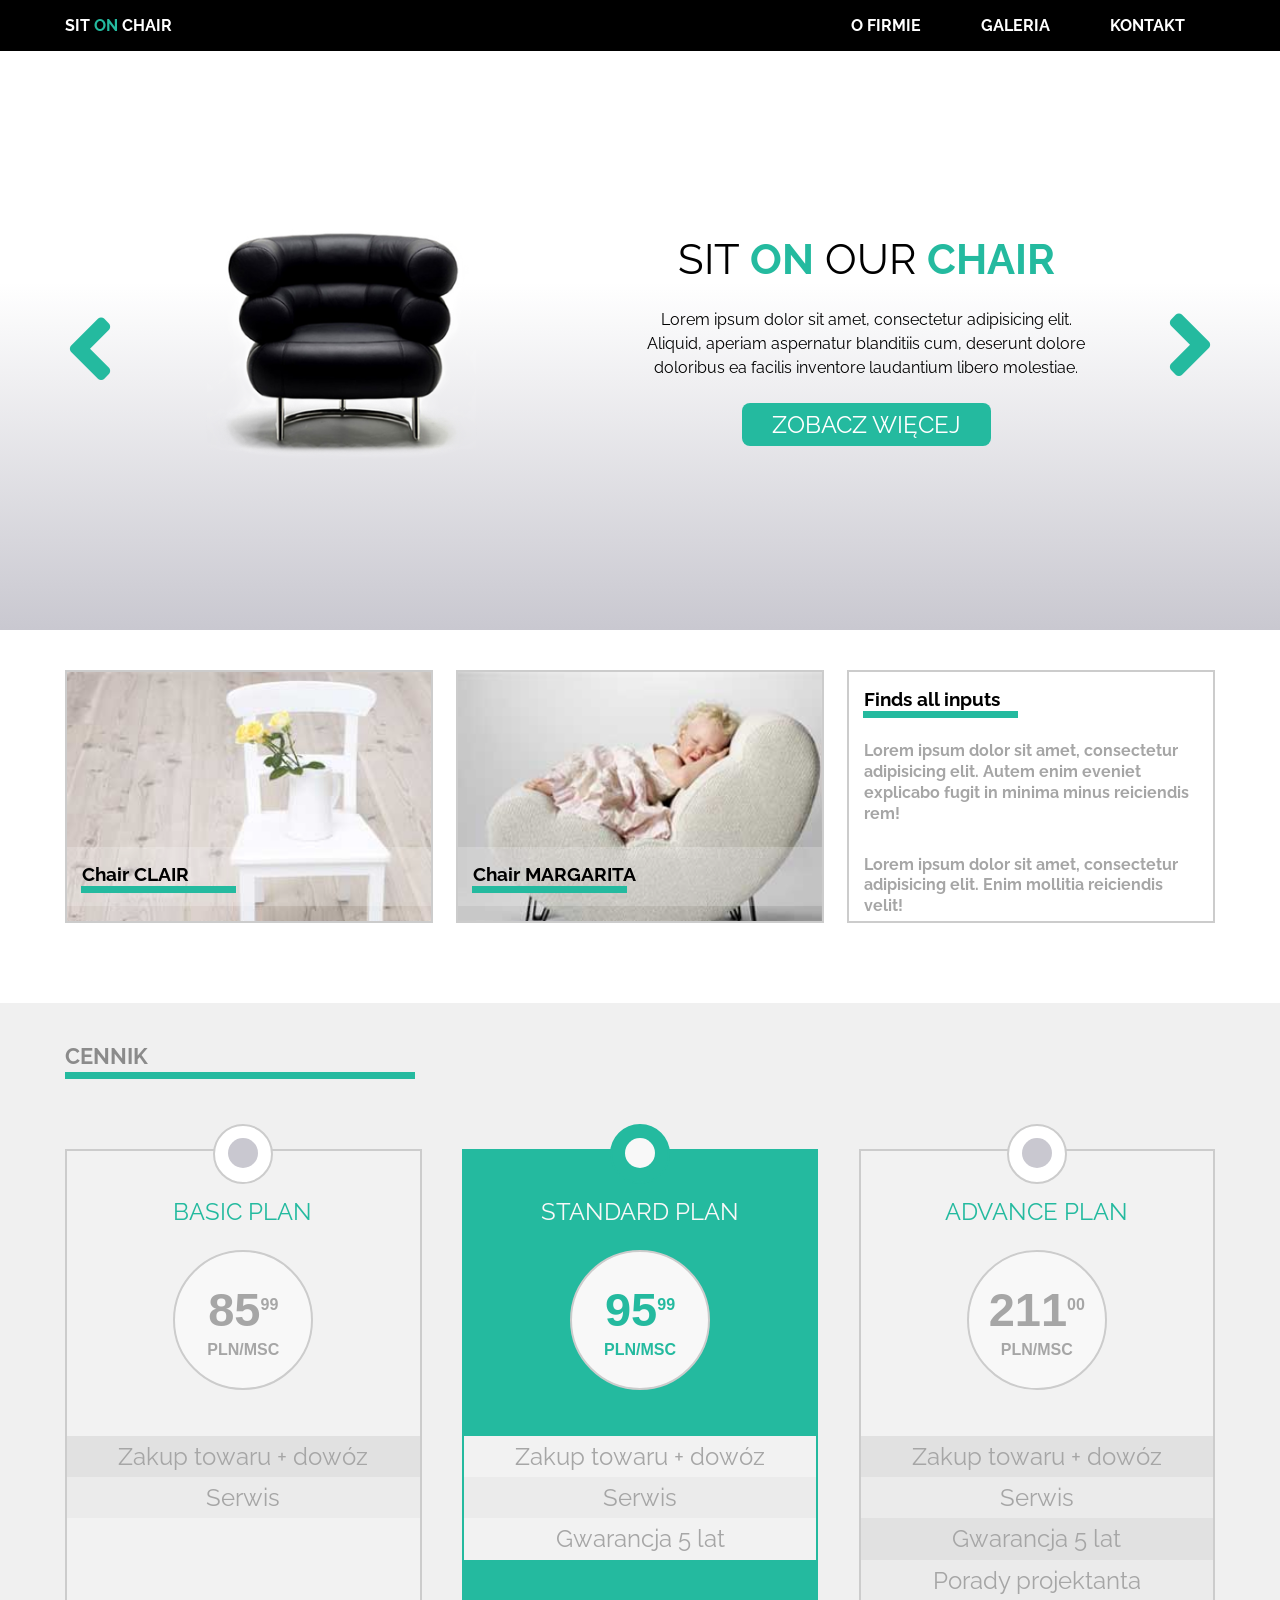
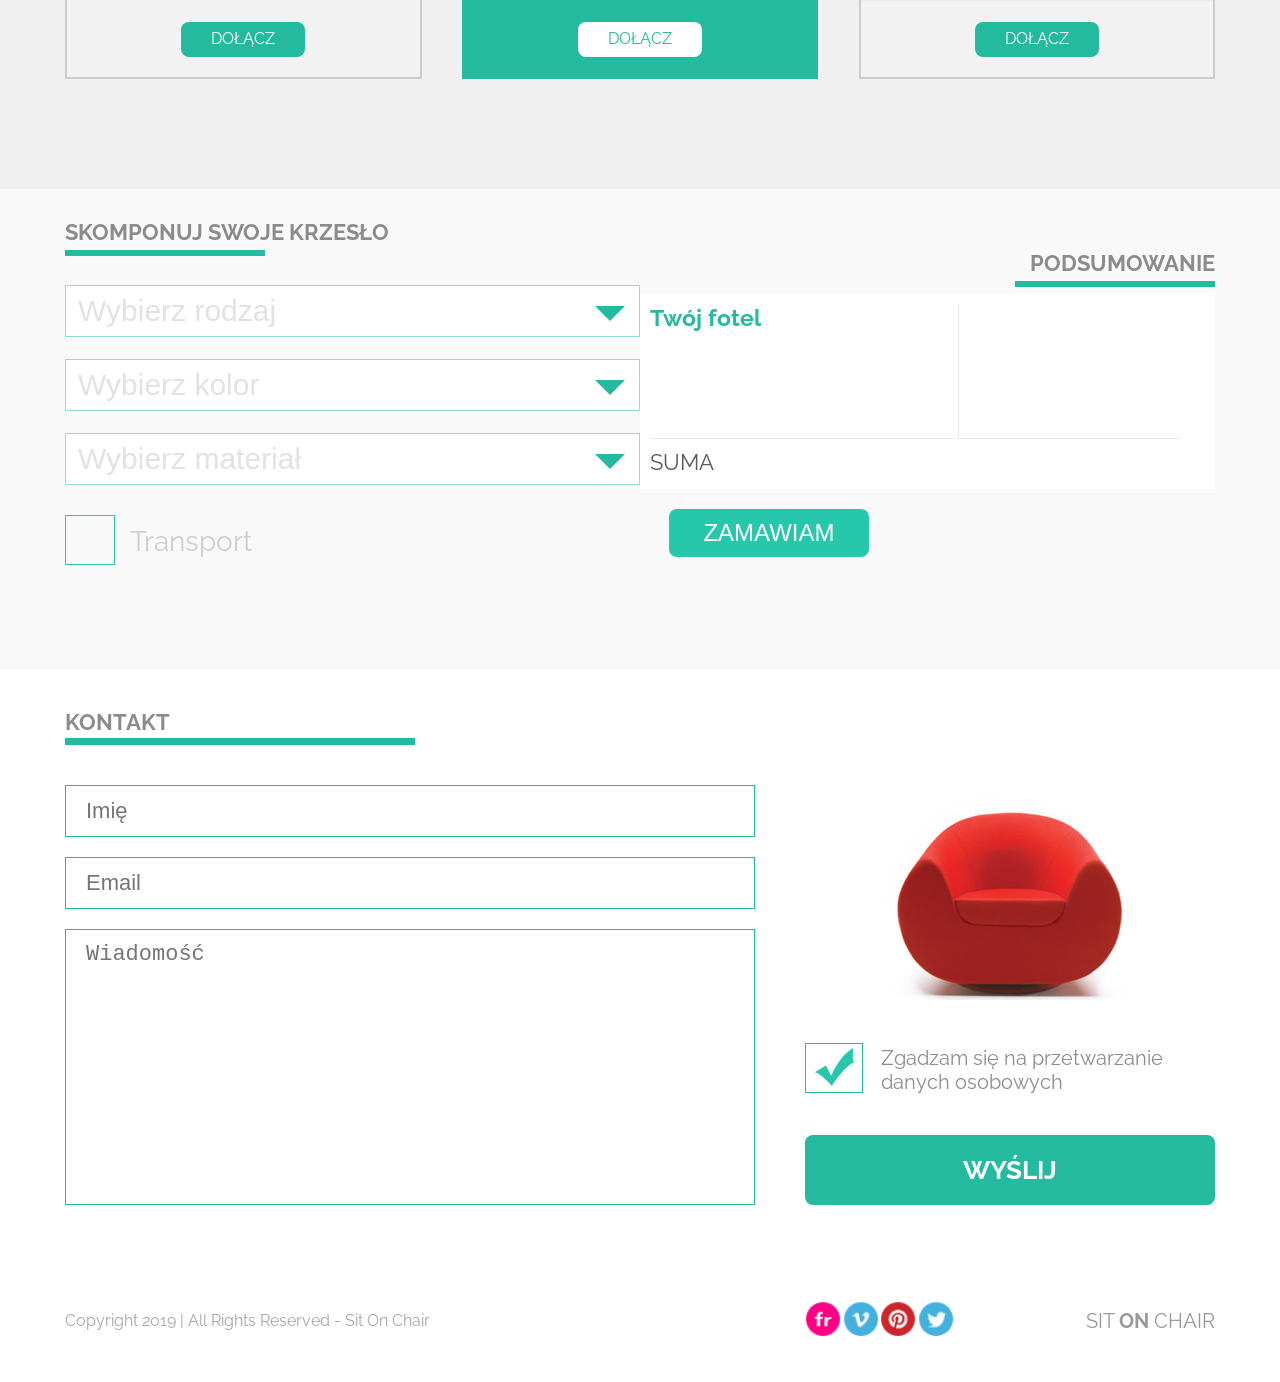
<file: index.html>
<!DOCTYPE html>
<html lang="en">
  <head>
    <meta charset="UTF-8" />
    <title>Sit On Chair</title>
    <meta name="viewport" content="width=device-width, initial-scale=1.0" />
    <link rel="stylesheet" href="css/style.css" />
    <link
      rel="stylesheet"
      href="https://use.fontawesome.com/releases/v5.6.1/css/all.css"
      integrity="sha384-gfdkjb5BdAXd+lj+gudLWI+BXq4IuLW5IT+brZEZsLFm++aCMlF1V92rMkPaX4PP"
      crossorigin="anonymous"
    />
    <link
      rel="stylesheet"
      href="https://fonts.googleapis.com/css?family=Raleway:300,400,400i,700&amp;subset=latin-ext"
    />
    <script src="js/app.js"></script>
  </head>
  <body>
    <!-- header -->
    <header class="main-header">
      <div class="container container--flex">
        <h1 class="main-header__logo">
          <a href="#"> SIT <span class="decor-text">ON</span> CHAIR </a>
        </h1>
        <nav class="main-header__nav" role="navigation">
          <ul class="nav-list">
            <li>
              <a href="#">O Firmie</a>
              <ul class="nav-list nav-list--sub">
                <li><a href="#">Aktualności</a></li>
                <li><a href="#">Nasz team</a></li>
                <li><a href="#">Historia</a></li>
              </ul>
            </li>
            <li><a href="#">Galeria</a></li>
            <li><a href="#">Kontakt</a></li>
          </ul>
        </nav>

        <nav class="main-header__mobileNav" role="navigation">
          <ul class="nav-list">
            <li>
              <a href="#">O Firmie</a>
              <ul class="nav-list nav-list--sub">
                <li><a href="#">Aktualności</a></li>
                <li><a href="#">Nasz team</a></li>
                <li><a href="#">Historia</a></li>
              </ul>
            </li>
            <li><a href="#">Galeria</a></li>
            <li><a href="#">Kontakt</a></li>
          </ul>
        </nav>
      </div>
    </header>
    <!-- / header -->

    <!-- slider -->
    <section class="slider">
      <div class="slider__el">
        <div class="container container--flex">
          <div class="slider__col">
            <figure class="slides">
              <img src="images/black_chair.png" alt="" />
            </figure>

            <figure class="slides">
              <img src="images/orange_chair.png" alt="" />
            </figure>
          </div>

          <div class="slider__col slider__col--small">
            <h2 class="slider__title">
              SIT <strong class="decor-text">ON</strong> OUR
              <strong class="decor-text">CHAIR</strong>
            </h2>
            <p>
              Lorem ipsum dolor sit amet, consectetur adipisicing elit. Aliquid,
              aperiam aspernatur blanditiis cum, deserunt dolore doloribus ea
              facilis inventore laudantium libero molestiae.
            </p>
            <a href="#" class="button">
              Zobacz więcej
            </a>
          </div>

          <button class="slider__nav slider__nav--prev">
            <i class="fas fa-angle-left"></i>
          </button>
          <button class="slider__nav slider__nav--next">
            <i class="fas fa-angle-right"></i>
          </button>
        </div>
      </div>
    </section>
    <!-- / slider -->

    <!-- offers section -->
    <section class="offers spacing-y">
      <div class="container container--flex">
        <div class="offers__col">
          <a href="#">
            <div class="box1_img"></div>
          </a>
          <div class="offers__details">
            <h3 class="title--decor">
              Chair CLAIR
            </h3>
          </div>
        </div>

        <div class="offers__col">
          <a href="#">
            <div class="box2_img"></div>
          </a>
          <div class="offers__details">
            <h3 class="title--decor">
              Chair MARGARITA
            </h3>
          </div>
        </div>

        <div class="offers__col">
          <div class="offers__spacing">
            <h3 class="title--decor">Finds all inputs</h3>
            <p>
              Lorem ipsum dolor sit amet, consectetur adipisicing elit. Autem
              enim eveniet explicabo fugit in minima minus reiciendis rem!
            </p>
            <p>
              Lorem ipsum dolor sit amet, consectetur adipisicing elit. Enim
              mollitia reiciendis velit!
            </p>
          </div>
        </div>
      </div>
    </section>
    <!-- / offers section -->

    <!-- pricing section -->
    <section class="pricing spacing-y">
      <h2 class="pricing__title container title--decor__sections">CENNIK</h2>
      <div class="container container--flex">
        <div class="pricing__col">
          <div class="pricing__col--plan">
            <h3>BASIC PLAN</h3>
            <div class="circle">
              <strong>85<sup>99</sup></strong>
              <strong>PLN/MSC</strong>
            </div>
          </div>
          <div class="pricing__col--descrip">
            <ul class="pricing__col--txt">
              <li>Zakup towaru + dowóz</li>
              <li>Serwis</li>
            </ul>
            <a href="#" class="button">DOŁĄCZ</a>
          </div>
        </div>

        <div class="pricing__col pricing__col--standard">
          <div class="pricing__col--plan">
            <h3>STANDARD PLAN</h3>
            <div class="circle">
              <strong>95<sup>99</sup></strong>
              <strong>PLN/MSC</strong>
            </div>
          </div>

          <div class="pricing__col--descrip">
            <ul class="pricing__col--txt">
              <li>Zakup towaru + dowóz</li>
              <li>Serwis</li>
              <li>Gwarancja 5 lat</li>
            </ul>
            <a href="#" class="button">DOŁĄCZ</a>
          </div>
        </div>

        <div class="pricing__col">
          <div class="pricing__col--plan">
            <h3>ADVANCE PLAN</h3>
            <div class="circle">
              <strong>211<sup>00</sup></strong>
              <strong>PLN/MSC</strong>
            </div>
          </div>
          <div class="pricing__col--descrip">
            <ul class="pricing__col--txt">
              <li>Zakup towaru + dowóz</li>
              <li>Serwis</li>
              <li>Gwarancja 5 lat</li>
              <li>Porady projektanta</li>
            </ul>
            <a href="#" class="button">DOŁĄCZ</a>
          </div>
        </div>
      </div>
    </section>
    <!-- / pricing section -->

    <!-- calculator -->
    <section class="calculator">
      <div class="container container--flex">
        <section class="calculator__selection inline">
          <header>
            <h2>SKOMPONUJ SWOJE KRZESŁO</h2>
            <span class="green_bell"></span>
          </header>

          <div class="calculator__form">
            <div class="calculator__dropdown">
              <span class="calculator__label">Wybierz rodzaj</span>
              <span class="calculator__arrow"></span>
              <ul class="list_panel">
                <li>Clair</li>
                <li>Margarita</li>
                <li>Selena</li>
              </ul>
            </div>
            <div class="calculator__dropdown">
              <span class="calculator__label">Wybierz kolor</span>
              <span class="calculator__arrow"></span>
              <ul class="list_panel">
                <li>Czerwony</li>
                <li>Czarny</li>
                <li>Pomarańczowy</li>
              </ul>
            </div>
            <div class="calculator__dropdown">
              <span class="calculator__label">Wybierz materiał</span>
              <span class="calculator__arrow"></span>
              <ul class="list_panel">
                <li>Tkanina</li>
                <li>Skóra</li>
              </ul>
            </div>
            <div class="calculator__checkbox check-box">
              <input
                type="checkbox"
                id="transport"
                data-transport-price="200"
              />
              <label for="transport">Transport</label>
            </div>
          </div>
        </section>

        <section class="calculator__summary inline">
          <header class="align_right">
            <h2>PODSUMOWANIE</h2>
            <span class="green_bell"></span>
          </header>

          <div class="summary_panel">
            <div class="panel_left">
              <h4 class="title">Twój fotel</h4>
              <span class="color"></span>
              <span class="pattern"></span>
              <span class="transport"></span>
            </div>
            <div class="panel_right">
              <h4 class="title value"></h4>
              <span class="color value"></span>
              <span class="pattern value"></span>
              <span class="transport value"></span>
            </div>
            <div class="sum_label">SUMA</div>
            <div class="sum"><strong></strong></div>
          </div>
          <a href="" class="green_button">Zamawiam</a>
        </section>
      </div>
    </section>
    <!--/ calculator -->

    <!-- form section -->
    <section class="form spacing-y">
      <h2 class="form__title container title--decor__sections">KONTAKT</h2>
      <div class="container">
        <form action="" method="post" class="container--flex">
          <div class="form__col">
            <input type="text" name="imie" placeholder="Imię" required />
            <input type="email" name="email" placeholder="Email" />
            <textarea
              rows="10"
              cols="60"
              id="message"
              placeholder="Wiadomość"
            ></textarea>
          </div>

          <div class="form__col--small">
            <figure>
              <div class="red_chair_img"></div>
            </figure>
            <label for="personal_data" class="check--container"
              >Zgadzam się na przetwarzanie danych osobowych
              <input type="checkbox" id="personal_data" checked="checked" />
              <span class="check--image"></span>
            </label>
            <a href="#" class="button">
              Wyślij
            </a>
          </div>
        </form>
      </div>
    </section>
    <!-- / form section -->

    <!-- footer -->
    <footer class="container container--flex">
      <div class="footer__col">
        <p>Copyright 2019 | All Rights Reserved - Sit On Chair</p>
      </div>
      <div class="footer__col footer__col--small footer--flex">
        <div class="footer__col--small">
          <a href="#"><div class="flickr_img"></div></a>
          <a href="#"><div class="vimeo_img"></div></a>
          <a href="#"><div class="pinterest_img"></div></a>
          <a href="#"><div class="twitter_img"></div></a>
        </div>
        <p>SIT <span>ON</span> CHAIR</p>
      </div>
    </footer>
    <!-- / footer -->
  </body>
</html>
</file>
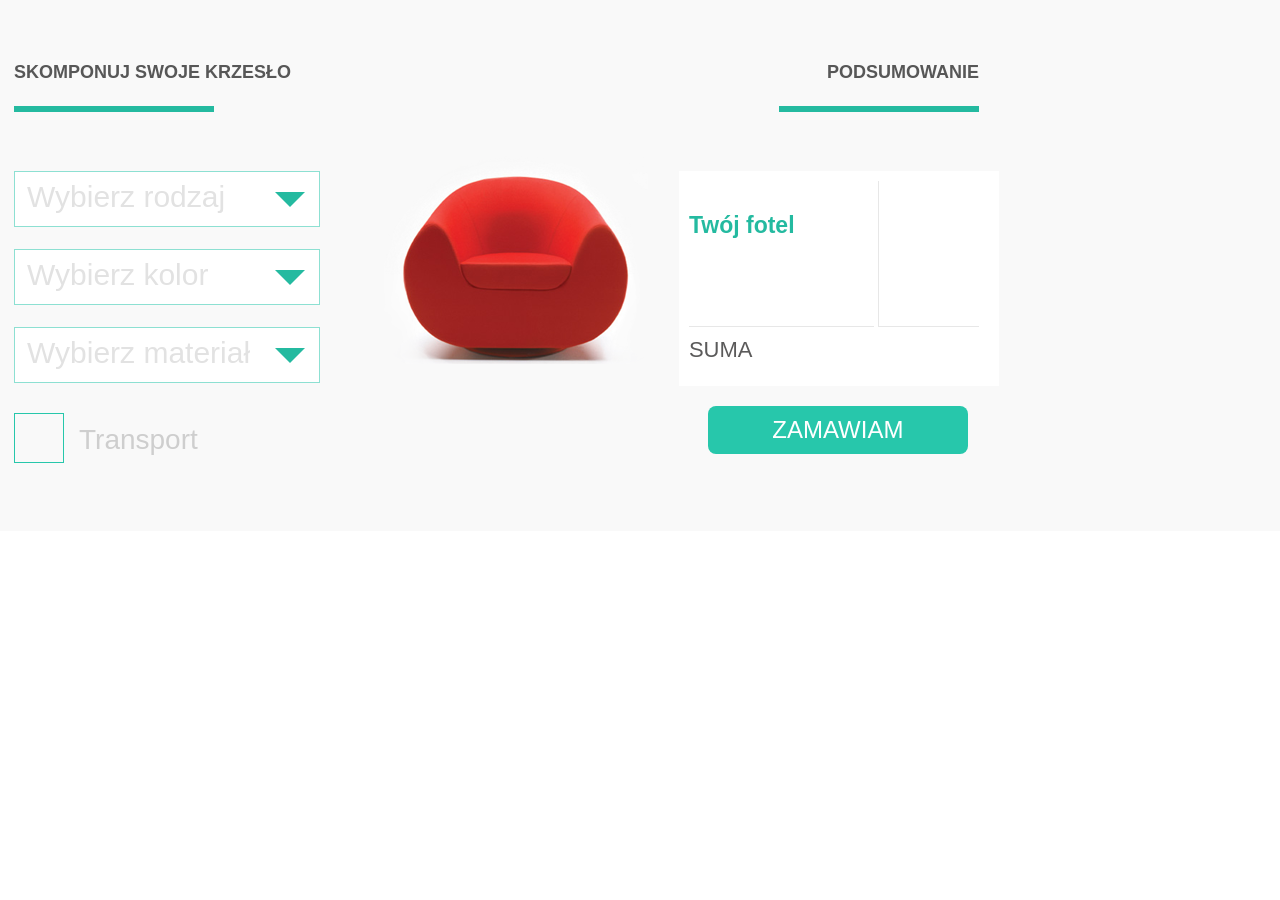
<file: Dodatkowe-kalkulator/index.html>
﻿ <!DOCTYPE html>
<html lang="pl-PL">
<head>
    <meta charset="utf-8">
    <title>Sit On Chair</title>
    <link rel="stylesheet" href="css/style.css">
</head>

<body>

<section class="application ">
    <div class="main_width">
        <section class="choice_part inline">
            <header>
                <h3>SKOMPONUJ SWOJE KRZESŁO</h3>
                <span class="green_bell"></span>
            </header>

            <div class="form">
                <div class="drop_down_list">
                    <span class="list_label">Wybierz rodzaj</span>
                    <span class="list_arrow"></span>
                    <ul class="list_panel">
                        <li>Clair</li>
                        <li>Margarita</li>
                        <li>Selena</li>
                    </ul>
                </div>
                <div class="drop_down_list">
                    <span class="list_label">Wybierz kolor</span>
                    <span class="list_arrow"></span>
                    <ul class="list_panel">
                        <li>Czerwony</li>
                        <li>Czarny</li>
                        <li>Pomarańczowy</li>
                    </ul>
                </div>
                <div class="drop_down_list">
                    <span class="list_label">Wybierz materiał</span>
                    <span class="list_arrow"></span>
                    <ul class="list_panel">
                        <li>Tkanina</li>
                        <li>Skóra</li>
                    </ul>
                </div>
                <div class="checkbox check-box">
                    <input type="checkbox" id="transport" data-transport-price="200">
                    <label for="transport">Transport</label>
                </div>
                <!--<div class="checkbox"></div>-->
                <!--<span class="list_label inline_text">Transport</span>-->
            </div>
        </section>

        <section class="image_part inline">
            <img src="images/red_chair.png">
        </section>

        <section class="summary_part inline">
            <header class="align_right">
                <h3>PODSUMOWANIE</h3>
                <span class="green_bell"></span>
            </header>

            <div class="summary_panel">
                <div class="panel_left">
                    <h4 class="title">Twój fotel</h4>
                    <span class="color"></span>
                    <span class="pattern"></span>
                    <span class="transport"></span>
                </div>
                <div class="panel_right">
                    <h4 class="title value"></h4>
                    <span class="color value"></span>
                    <span class="pattern value"></span>
                    <span class="transport value"></span>
                </div>
                <div class="sum_label">SUMA</div>
                <div class="sum"><strong></strong></div>
            </div>
            <a href="" class="green_button">Zamawiam</a>
        </section>
    </div>
</section>

	
</body>
</html>
</file>
<file: css/style.css>
:root {
    --decor-color: #24ba9f;
}

* {
    box-sizing: border-box;
    padding: 0;
    margin: 0;
}

html {
    font-family: 'Raleway', sans-serif;
    font-size: 10px;
    text-align: left;
}

img {
    max-width: 100%;
}

a {
    color: #24ba9f;
    text-decoration: none;
    transition: color 0.3s ease;
}

textarea {
    resize: none;
}

.container {
    max-width: 1170px;
    margin: 0 auto;
    padding-left: 10px;
    padding-right: 10px;
}

.container--flex {
    display: flex;
    align-items: center;
    justify-content: space-between;
}


.decor-text {
    color: var(--decor-color);
}


.main-header {
    background-color: #000;
    color: white; /* when background image would be disabled */
    text-transform: uppercase;
    font-size: 1.6rem;
}

.main-header a {
    color: #fff;
}

.main-header h1 {
    font-size: 1.6rem;
}

.main-header__logo a,
.main-header__nav a {
    font-weight: 700;
}

.main-header__logo a:hover,
.main-header__logo a span:hover {
    color: var(--decor-color);
}

.main-header a:hover > span {
    color: #fff;
}

.nav-list {
    list-style: none;
    font-size: 0;
}

.nav-list li {
    display: inline-block;
    font-size: initial;
    position: relative;
    margin: 0 10px;
    padding: 16px 20px;
}

.nav-list li:before {
    content: "";
    position: absolute;
    top: 100%;
    left: 0;
    width: 100%;
    height: 10px;
}

.nav-list li:hover .nav-list--sub {
    display: block;
}

.nav-list--sub {
    position: absolute;
    left: 50%;
    top: calc(100% + 10px); /* bottom sub-nav */
    transform: translateX(-50%);
    width: 130px;
    text-transform: none;
    background: #000;
    padding: 11px 10px;
    display: none;
}

.nav-list--sub:before {
    content: "";
    width: 0;
    height: 0;
    border: 10px solid transparent;
    border-bottom-color: #000;
    position: absolute;
    left: 50%;
    top: -20px;
    transform: translateX(-50%);
}

.nav-list--sub li {
    padding: 6px 0;
}

.nav-list--sub li a:hover {
    color: var(--decor-color);
}


.slider {
    background: linear-gradient(to bottom, #fff 40%, #c9c8d0);
    height: calc(70vh - 51px);
    font-size: 1.6rem;
    text-align: center;
}

.slider .container,
.slider__el {
    height: 100%;
}

button i .fas {
    font-weight: 400;
}

.slider__col {
    width: 48%;
}

.slider__col--small {
    width: 45%;
    padding-right: 50px;
}

.slider__col img {
    width: 90%;
}

.slider__title {
    font-size: 4.2rem;
    color: initial;
}

.slider__col h2 {
    font-weight: 400;
}

.slider p {
    padding-bottom: 5%;
    padding-top: 5%;
    line-height: 1.5;
}

.button {
    display: inline-block;
    background: var(--decor-color);
    color: #fff;
    font-size: 2.4rem;
    padding: 7px 30px;
    border-radius: 8px;
    transition: all .3s;
    text-transform: uppercase;
}

.button:hover {
    color: var(--decor-color);
    background: #dfdfdf;
}

.slider__nav {
    position: absolute;
    top: 39%;
    transform: translateY(-50%);
    z-index: 2;
    background: none;
    border: 0;
    color: var(--decor-color);
    font-size: 10rem;
}

.slider__nav--next {
    top: 11%;
    position: relative;
}

.offers .container {
    align-items: flex-start;
}

.spacing-y {
    padding: 40px 0 80px;
}

.offers img {
    width: 100%;
    display: block;
}

.offers__col {
    width: 32%;
    font-size: 1.6rem;
    max-height: 253px;
    overflow: hidden;
    position: relative;
    color: #a6a6a6;

    border: 2px solid #ccc;
    line-height: 1.3;
}

.offers__col a .box1_img,
.offers__col a .box2_img {
    background-image: url("../images/box1_img.jpg");
    width: 100%;
    height: 260px;
    margin-bottom: 5px;
    background-size: contain;
    background-repeat: no-repeat;
}

.offers__col a .box2_img {
    background-image: url("../images/box2_img.jpg");
}

.offers__details {
    position: absolute;
    left: 0;
    bottom: 15px;
    width: 100%;
    background: rgba(255,255,255,.2);
    padding: 15px 15px 20px;
    z-index: 2; /* text over an image */
    pointer-events: none;
}

.title--decor,
.title--decor__sections {
    position: relative;
    color: black;
}

.title--decor__sections {
    font-size: 2.2rem;
    color: #8b8b8b;
}

.title--decor:before {
    content: "";
    width: 155px;
    height: 7px;
    background-color: var(--decor-color);
    position: absolute;
    left: -1px;
    bottom: -7px;
}

.title--decor__sections:before {
    content: "";
    width: 350px;
    height: 7px;
    background-color: var(--decor-color);
    position: absolute;
    bottom: -10px;
}

.offers__spacing {
    padding: 15px;
}

.offers p {
    margin: 30px 0;
    font-weight: 700;
}


.pricing {
    background: #f0f0f0;
    color: #a6a6a6;
    font-size: 1.6rem;
}

.pricing__title,
.form__title {
    margin-bottom: 40px;
}

.pricing__col {
    width: 31%;
    font-size: 1.6rem;
    height: 530px;
    position: relative;
    margin-top: 40px;
    margin-bottom: 30px;
    padding: 20px 0;
    border: 2px solid #ccc;
    line-height: 1.3;
    background: #f2f2f2;

    display: flex;
    flex-direction: column;
    align-items: center;
    justify-content: space-between;
}

.pricing__col--plan {
    display: flex;
    flex-direction: column;
    height: 60%;
}

.pricing__col--descrip {
    display: flex;
    flex-direction: column;
    justify-content: space-between;
    height: 50%;
    width: 100%;
    align-items: center;
}

.pricing__col:before,
.pricing__col:after {
    content: "";
    box-sizing: border-box;
    position: absolute;
    border-radius: 50%;
    width: 30px;
    height: 30px;
    left: 0;
    right: 0;
    margin: 0 auto; /* necessary */
    top: -13px;
    background-color: #c9c8d0;
}

.pricing__col:before {
    width: 60px;
    height: 60px;
    border: 2px solid #ccc;
    top: -27px;
    background-color: #fff;
}

.pricing__col h3 {
    font-size: 2.4rem;
    font-weight: 400;
    color: var(--decor-color);
    margin-top: 25px;
    margin-bottom: 18px;
}

.pricing__col--txt {
    font-size: 2.4rem;
    text-align: center;
    background-color: #e1e1e1;
    width: 100%;
    color: #8b8b8b;
}

.pricing__col--standard .pricing__col--txt:nth-child(1n) {
    background-color: #f2f2f2;
}

.pricing__col--txt li {
    padding-top: 5px;
    padding-bottom: 5px;
    list-style: none;
    color: #a6a6a6;
}

.pricing__col--txt li:nth-child(2n) {
    background-color: #ebebeb;
}

.pricing__col .circle {
    width: 140px;
    height: 140px;
    margin-top: 5px;
    margin-bottom: 25px;
    margin-left: 50%;
    margin-right: 11%;
    border: 2px solid #ccc;
    border-radius: 50%;
    transform: translateX(-50%);
    background-color: #f8f8f8;
    display: flex;
    flex-direction: column;
    align-items: center;
    justify-content: center;
}

.pricing__col .circle strong {
    font-size: 4.7rem;
    font-family: ralewaybold, Arial, sans-serif;
}

.pricing__col .circle strong:last-of-type {
    font-size: 1.6rem;
}

.pricing__col .circle sup {
    font-size: 1.6rem;
    margin-bottom: 5px;
}

.pricing__col .button {
    font-size: 1.6rem;
    margin: 0 auto;
}

.pricing__col--standard {
    background-color: var(--decor-color);
    border: 2px solid var(--decor-color);
}

.pricing__col--standard h3 {
    color: #f8f8f8;
}

.pricing__col--standard .circle {
    color: var(--decor-color);
}

.pricing__col--standard .button {
    background-color: #f8f8f8;
}

.pricing__col--standard:before {
    border: 2px solid var(--decor-color);
}

.pricing__col--standard:before {
    background-color: var(--decor-color);
}
.pricing__col--standard:after {
    background-color: #f8f8f8;
}

.pricing__col--standard .button {
    background-color: #fff;
    color: var(--decor-color);
}

.pricing__col--standard .button:hover {
    color: var(--decor-color);
    background: #f8f8f8;
    font-weight: 700;
}

.form {
    color: #8c8c8c;
}

.form__col {
    width: 60%;
    font-size: 2.2rem;
}

.form__col--small {
    width: 40%;
    padding-left: 50px;
    display: flex;
    flex-direction: column;
    text-align: center;
    padding-bottom: 0;
}

.form__col--small figure {
    display: flex;
    justify-content: center;
}

.form__col--small figure .red_chair_img {
    background-image: url("../images/red_chair.png");
    width: 264px;
    height: 210px;
    margin-bottom: 5px;
    background-size: contain;
    background-repeat: no-repeat;
}

.form__col--small label {
    font-size: 2rem;
    padding-left: 76px;
    text-align: left;
    margin-top: 10%;
    margin-bottom: 10%;
}

.form__col--small .button {
    font-size: 2.6rem;
    font-weight: 700;
    padding-top: 20px;
    padding-bottom: 20px;
}

input,
textarea {
    width: 100%;
    font-size: 2.2rem;
    padding: 12px 20px;
    margin-top: 10px;
    margin-bottom: 10px;
    border: 1px solid var(--decor-color);
}

input:focus,
textarea:focus {
    background-color: var(--decor-color);
    color: white;
}

input:focus::placeholder,
textarea:focus::placeholder {
    color: #fff;
    opacity: 1; /* Firefox */
}
input:focus:-ms-input-placeholder { /* Internet Explorer 10-11 */
    color: #fff;
}
input:focus::-ms-input-placeholder { /* Microsoft Edge */
    color: #fff;
}

/* c h e c k b o x */
.check--container {
    display: block;
    position: relative;
    padding-left: 50px;
    cursor: pointer;
    font-size: 22px;
    -webkit-user-select: none;
    -moz-user-select: none;
    -ms-user-select: none;
    user-select: none;
}

/* Hiding the browser's default checkbox */
.check--container input {
    position: absolute;
    opacity: 0;
    cursor: pointer;
    height: 0;
    width: 0;
}

/* Custom checkbox */
.check--image {
    position: absolute;
    top: -3px;
    left: 0;
    height: 50px;
    width: 58px;
    background-color: #eee;
    border: 1px solid var(--decor-color);
}

/* When checked, add a background image (checkmark) */
.check--container input:checked ~ .check--image {
    height: 50px;
    width: 58px;
    background: url("../images/form_ok.jpg") no-repeat center;
    border: 1px solid var(--decor-color);
}

/* Hiding when not checked */
.check--image:after {
    content: "";
    position: absolute;
    display: none;
}

/* Show checkmark image when checked */
.check--container input:checked ~ .check--image:after {
    display: block;
}


.footer__col {
    font-size: 1.6rem;
    color: #a6a6a6;
    width: 60%;
    padding-bottom: 40px;
}

.footer__col--small {
    font-size: 2rem;
    color: #999999;
    width: 40%;
    padding-left: 25px;

    display: flex;
    justify-content: space-between;
    align-items: center;
}

.footer__col--small span {
    font-weight: 700;
}

.footer__col--small a .flickr_img,
.footer__col--small a .vimeo_img,
.footer__col--small a .pinterest_img,
.footer__col--small a .twitter_img {
    background-image: url("../images/flickr.png");
    width: 37px;
    height: 37px;
    margin-bottom: 5px;
    background-size: contain;
    background-repeat: no-repeat;
}

.footer__col--small a .vimeo_img {
    background-image: url("../images/vimeo.png");
}
.footer__col--small a .pinterest_img {
    background-image: url("../images/pinterest.png");
}
.footer__col--small a .twitter_img {
    background-image: url("../images/twitter.png");
}



/* JavaScript part*/

.slides {
    display: none;
}

.visible {
    display: inline-block;
}


/* Compose your chair */

.calculator {
    background-color: #f9f9f9;
    padding-top: 30px;
    padding-bottom: 80px;
}

.main-header__mobileNav {
    display: none;
}

.calculator h2 {
    color: #8b8b8b;
    font-size: 2.2rem;
}

.calculator header.align_right{
    text-align: right;
}

.inline {
    display: inline-block;
    width: 80%;
    vertical-align: top;
}

.calculator__dropdown {
    border: 1px solid #8de0d2;
    background-color: white;
    margin-top: 22px;
    padding: 8px 12px;
    position: relative;
}

.calculator__label {
    font-size: 30px;
    color: #e2e2e2;
    font-family: 'ralewaylight', Arial, Tahoma, sans-serif;
}

.calculator__checkbox {
    position: relative;
    padding: 30px 30px 30px 0;
}

.calculator__checkbox input {
    display: block;
    opacity: 0;
    height: 48px;
    position: absolute;
    width: 48px;
    cursor: pointer;
}

.calculator__checkbox label {
    display: block;
    padding-left: 65px;
    position: relative;
    font-size: 28px;
    color: #cecece;
    line-height: 120%;
    padding-top: 10px;
    cursor: pointer;
}

.calculator__checkbox label::before, .calculator__checkbox label::after {
    border: 1px solid #27c7ab;
    content: "";
    display: block;
    left: 0;
    height: 48px;
    position: absolute;
    width: 48px;
    top: 0;
}

.calculator__checkbox label::after {
    background: url("data:image/svg+xml;charset=US-ASCII,%3Csvg%20xmlns%3D%22http%3A//www.w3.org/2000/svg%22%20xmlns%3Axlink%3D%22http%3A//www.w3.org/1999/xlink%22%20preserveAspectRatio%3D%22xMidYMid%22%20width%3D%2233.875%22%20height%3D%2233%22%20viewBox%3D%220%200%2033.875%2033%22%3E%0A%20%20%3Cpath%20d%3D%22M9.470%2C15.209%20L14.061%2C24.104%20C14.061%2C24.104%2021.522%2C6.026%2033.287%2C-0.000%20C33.000%2C4.304%2031.852%2C8.035%2033.861%2C12.626%20C28.696%2C13.774%2018.078%2C26.687%2014.635%2C33.000%20C9.756%2C26.974%204.017%2C22.382%20-0.000%2C20.948%20L9.470%2C15.209%20Z%22%20fill%3D%22%2327c7ab%22/%3E%0A%3C/svg%3E%0A") no-repeat center;
    border: 0;
    display: none;
}

.calculator__checkbox input:checked + label::after {
    display: block;
}

.active {
    background: url('../images/form_ok.jpg');
    width: 48px;
    height: 40px;

}

.inline_text {
    display: inline-block;
    width: 228px;
    vertical-align: top;
    margin-top: 30px;
    margin-left: 15px;
    color: #aeaeae;
}

.calculator .green_bell {
    background-color: #24baa0;
    width: 200px;
    height: 6px;
    display: inline-block;
    margin: 5px 0 5px 0;
}

.summary_panel {
    background-color: white;
    width:100%;
    height:195px;
    padding: 1rem;
}

.calculator .green_button {
    background-color: #27c7ab;
    color: white;
    text-align:center;
    text-transform: uppercase;
    width: 200px;
    padding: 10px 30px;
    font-size: 24px;
    display: inline-block;
    font-family: 'ralewaymedium', Arial, Tahoma, sans-serif;
    margin-top: 20px;
    margin-left: 29px;
    border-radius: 8px;
    text-decoration: none;
}

.panel_left {
    display: inline-block;
    width: 55%;
    vertical-align: top;
    padding-bottom:10px;
    border-bottom:1px solid #e7e7e7;
    height: 135px;
}

.panel_right {
    display: inline-block;
    width: 40%;
    border-left:1px solid #e7e7e7;
    text-align: right;
    vertical-align: top;
    padding-bottom:10px;
    border-bottom:1px solid #e7e7e7;
    height: 135px;
}

.panel_left h4 , .panel_right h4{
    color: #24baa0;
    font-size: 23px;
}

.panel_left span{
    margin-top:10px;
    font-size: 22px;
    color: #5b5a5a;
    display: block;
}

.panel_right span {
    display: block;
    font-size: 22px;
    color: #24baa0;
    margin-top:10px;
}
.sum_label{
    display: inline-block;
    width: 185px;
    margin-top: 10px;
    font-size: 22px;
    color: #5b5a5a;
}

.sum {
    display: inline-block;
    width: 100px;
    text-align: right;
    margin-top: 10px;
    font-size: 22px;
    color: #24baa0;
}

.calculator__arrow {
    width: 0;
    height: 0;
    border-left: 15px solid transparent;
    border-right: 15px solid transparent;
    border-top: 15px solid #24baa0;
    display:block;
    position: absolute;
    right: 14px;
    top: 20px;
    cursor: pointer;
}

.list_panel {
    background-color: white;
    border: 1px solid #ccc;
    width: 100%;
    padding-left: 15px;
    padding-bottom: 10px;
    list-style: none;
    margin: 0;
    left: 0px;
    z-index: 2;
    position: absolute;
    top: 54px;
    display:none;
}

.list_panel li {
    margin-top: 2rem;
    cursor: pointer;
    color: #585858;
    font-size: 2.5rem;
}

.list_panel li:hover {
    background-color: #24ba9f;
    color: white;
}

.title {
    height: 30px;
}


/* Media queries */

@media screen and (max-width: 800px) {
    .slider {
        background: linear-gradient(to bottom, #fff 40%, #c9c8d0);
        height: calc(70vh - 51px);
        font-size: 1.6rem;
    }

    .pricing .container--flex {
        flex-direction: column;
    }
    .pricing__col {
        width: 70%;
    }

    .pricing h2 {
        text-align: center;
        padding-bottom: 1rem;
    }

    .form h2 {
        text-align: center;
        padding-bottom: 1rem;
    }

    .container .form__col {
        width: 80%;
    }
    .container .form__col--small {
        width: 80%;
        padding-left: 0;
    }

    .title--decor__sections:before {
        content: "";
        width: 60%;
        height: 3px;
        left: 20%;
        background-color: var(--decor-color);
        position: absolute;
        bottom: -10px;
    }

    .spacing-y {
        padding: 4rem 0 4rem;
    }

    .offers .container--flex {
        flex-direction: column;
        align-items: center;
    }

    .offers__col a .box1_img,
    .offers__col a .box2_img {
        background-position: center;
    }
    .offers .offers__col {
        width: 90%;
        border: none;
        text-align: center;
        padding-top: 2rem;
    }
    .offers .offers__col:first-child {
        padding-top: 0;
    }

    .title--decor:before {
        content: "";
        width: 50%;
        height: 3px;
        left: 25%;
        background-color: var(--decor-color);
        position: absolute;
        bottom: -10px;
    }

    .calculator .container--flex {
        flex-direction: column;
    }

    .main-header__nav {
        display: none;
    }

    .container .container--flex {
        flex-direction: column;
        justify-content: flex-start;
    }

    .footer__col {
        width: 100%;
        padding-bottom: 40px;
        text-align: center;
        padding-left: 0;
    }

    .footer__col--small {
        padding-left: 0;
    }

    footer.container--flex {
        flex-direction: column-reverse;
    }

    footer .footer--flex {
        flex-wrap: wrap;
        width: 80%;
    }

    .footer__col--small a .flickr_img,
    .footer__col--small a .vimeo_img,
    .footer__col--small a .pinterest_img,
    .footer__col--small a .twitter_img {
        width: 34px;
        height: 34px;
    }

    .calculator h2 {
        text-align: center;
        padding-bottom: 1rem;
    }
    .calculator .green_bell {
        position: absolute;
        left: 20%;
        width: 60%;
    }

    .summary_panel {
        margin-top: 5rem;
    }
}


@media screen and (max-width: 640px) {
    .pricing__col {
        width: 80%;
    }

    .slider .container--flex {
        flex-direction: column;
        justify-content: space-evenly;
    }

    .slider__col, .slider__col--small {
        width: 90%;
        padding-right: 0;
    }

    .slider .container .slider__col--small p {
        display: none;
    }

    .slider__col--small h2 {
        padding-bottom: 2rem;
    }

    .slider__nav--prev {
        left: 1rem;
    }
    .slider__nav--next {
        position: absolute;
        top: 39%;
        right: 1rem;
    }

    .slider__title {
        font-size: 2.6rem;
    }

    .slider__nav {
        font-size: 8rem;
    }
}


@media screen and (max-width: 320px) {
    .pricing__col {
        width: 70%;
    }
}


/* animations */

.focus-in {
    -webkit-animation: focus-in 0.3s cubic-bezier(0.250, 0.460, 0.450, 0.940) both;
    animation: focus-in 0.3s cubic-bezier(0.250, 0.460, 0.450, 0.940) both;
}

@-webkit-keyframes focus-in {
    0% {
        -webkit-filter: blur(8px);
        filter: blur(8px);
        opacity: 0;
    }
    100% {
        -webkit-filter: blur(0px);
        filter: blur(0px);
        opacity: 1;
    }
}
@keyframes focus-in {
    0% {
        -webkit-filter: blur(12px);
        filter: blur(12px);
        opacity: 0;
    }
    100% {
        -webkit-filter: blur(0px);
        filter: blur(0px);
        opacity: 1;
    }
}

@media screen and (max-width: 640px), (max-width: 800px){
    .main-header .container--flex {
        flex-direction: column;
    }
    .main-header h1 {
        font-size: 1.8rem;
        padding-bottom: 2rem;
        padding-top: 2rem;
    }
}


/*NAV */

#menuToggle
{
    display: block;
    position: relative;
    top: 50px;
    left: 50px;

    z-index: 1;

    -webkit-user-select: none;
    user-select: none;
}


#menuToggle input
{
    display: block;
    width: 40px;
    height: 32px;
    position: absolute;
    top: -7px;
    left: -5px;

    cursor: pointer;

    opacity: 0; /* hide this */
    z-index: 2; /* and place it over the hamburger */

    -webkit-touch-callout: none;
}

/*
 * Just a quick hamburger
 */
#menuToggle span
{
    display: block;
    width: 33px;
    height: 4px;
    margin-bottom: 5px;
    position: relative;

    background: #cdcdcd;
    border-radius: 3px;

    z-index: 1;

    transform-origin: 4px 0px;

    transition: transform 0.5s cubic-bezier(0.77,0.2,0.05,1.0),
    background 0.5s cubic-bezier(0.77,0.2,0.05,1.0),
    opacity 0.55s ease;
}

#menuToggle span:first-child
{
    transform-origin: 0% 0%;
}

#menuToggle span:nth-last-child(2)
{
    transform-origin: 0% 100%;
}

/*
 * Transform all the slices of hamburger
 * into a crossmark.
 */
#menuToggle input:checked ~ span
{
    opacity: 1;
    transform: rotate(45deg) translate(-2px, -1px);
    background: #232323;
}

/*
 * But let's hide the middle one.
 */
#menuToggle input:checked ~ span:nth-last-child(3)
{
    opacity: 0;
    transform: rotate(0deg) scale(0.2, 0.2);
}

/*
 * Ohyeah and the last one should go the other direction
 */
#menuToggle input:checked ~ span:nth-last-child(2)
{
    transform: rotate(-45deg) translate(0, -1px);
}

/*
 * Make this absolute positioned
 * at the top left of the screen
 */
#menu
{
    position: absolute;
    width: 300px;
    margin: -100px 0 0 -50px;
    padding: 50px;
    padding-top: 125px;

    background: #ededed;
    list-style-type: none;
    -webkit-font-smoothing: antialiased;
    /* to stop flickering of text in safari */

    transform-origin: 0% 0%;
    transform: translate(-100%, 0);

    transition: transform 0.5s cubic-bezier(0.77,0.2,0.05,1.0);
}

#menu li
{
    padding: 10px 0;
    font-size: 22px;
}

/*
 * And let's slide it in from the left
 */
#menuToggle input:checked ~ ul
{
    transform: none;
}
</file>
<file: Dodatkowe-kalkulator/css/style.css>
body {
  margin: 0;
  font-family: Arial, Verdana, sans-serif;
}


.application {
  background-color: #f9f9f9;
  padding:30px 0;
}
.application h3 {
  color: #575757;
  font-size: 18px;
}

.application header.align_right{
  text-align: right;
}


.inline {
  display:inline-block;
  width:300px;
  padding:14px;
  vertical-align: top;
}


.form {
  margin-top:50px;
}
.drop_down_list {
  border:1px solid #8de0d2;
  width: 280px;
  height:38px;
  background-color: white;
  margin-top:22px;
  padding: 8px 12px;
  position: relative;
}

.list_label {
  font-size: 30px;
  color: #e2e2e2;
  font-family: 'ralewaylight', Arial, Tahoma, sans-serif;
}


.checkbox {
  position: relative;
  padding: 30px 30px 30px 0;
}
.checkbox input {
  display: block;
  opacity: 0;
  height: 48px;
  position: absolute;
  width: 48px;
  cursor: pointer;
}

.checkbox label {
  display: block;
  padding-left: 65px;
  position: relative;
  font-size: 28px;
  color: #cecece;
  line-height: 120%;
  padding-top: 10px;
  cursor: pointer;
}

.checkbox label::before, .checkbox label::after {
  border: 1px solid #27c7ab;
  content: "";
  display: block;
  left: 0;
  height: 48px;
  position: absolute;
  width: 48px;
  top: 0;
}
.checkbox label::after {
  background: url("data:image/svg+xml;charset=US-ASCII,%3Csvg%20xmlns%3D%22http%3A//www.w3.org/2000/svg%22%20xmlns%3Axlink%3D%22http%3A//www.w3.org/1999/xlink%22%20preserveAspectRatio%3D%22xMidYMid%22%20width%3D%2233.875%22%20height%3D%2233%22%20viewBox%3D%220%200%2033.875%2033%22%3E%0A%20%20%3Cpath%20d%3D%22M9.470%2C15.209%20L14.061%2C24.104%20C14.061%2C24.104%2021.522%2C6.026%2033.287%2C-0.000%20C33.000%2C4.304%2031.852%2C8.035%2033.861%2C12.626%20C28.696%2C13.774%2018.078%2C26.687%2014.635%2C33.000%20C9.756%2C26.974%204.017%2C22.382%20-0.000%2C20.948%20L9.470%2C15.209%20Z%22%20fill%3D%22%2327c7ab%22/%3E%0A%3C/svg%3E%0A") no-repeat center;
  border: 0;
  display: none;
}

.checkbox input:checked + label::after {
  display: block;
}


.active {
  background: url('../images/form_ok.jpg');
  width: 48px;
  height: 40px;

}
.inline_text {
  display: inline-block;
  width: 228px;
  vertical-align: top;
  margin-top: 30px;
  margin-left: 15px;
  color: #aeaeae;
}
.image_part img{
  margin-top: 110px;
  margin-left: 38px;
}


.application .green_bell {
  background-color: #24baa0;
  width: 200px;
  height: 6px;
  display: inline-block;
  margin: 5px 0 5px 0;
}

.summary_panel {
  background-color: white;
  width:100%;
  height:195px;
  padding:10px;
  margin-top: 50px;

}

.application .green_button {
  background-color: #27c7ab;
  color: white;
  text-align:center;
  text-transform: uppercase;
  width: 200px;
  padding: 10px 30px;
  font-size: 24px;
  display: inline-block;
  font-family: 'ralewaymedium', Arial, Tahoma, sans-serif;
  margin-top: 20px;
  margin-left: 29px;
  border-radius: 8px;
  text-decoration: none;
}
.panel_left {
  display: inline-block;
  width: 185px;
  vertical-align: top;
  padding-bottom:10px;
  border-bottom:1px solid #e7e7e7;
  height: 135px;
}

.panel_right {
  display: inline-block;
  width: 100px;
  border-left:1px solid #e7e7e7;
  text-align: right;
  vertical-align: top;
  padding-bottom:10px;
  border-bottom:1px solid #e7e7e7;
  height: 135px;
}

.panel_left h4 , .panel_right h4{
  color: #24baa0;
  font-size: 23px;
}

.panel_left span{
  margin-top:10px;
  font-size: 22px;
  color: #5b5a5a;
  display: block;
}

.panel_right span {
  display: block;
  font-size: 22px;
  color: #24baa0;
  margin-top:10px;
}
.sum_label{
  display: inline-block;
  width: 185px;
  margin-top: 10px;
  font-size: 22px;
  color: #5b5a5a;
}

.sum {
  display: inline-block;
  width: 100px;
  text-align: right;
  margin-top: 10px;
  font-size: 22px;
  color: #24baa0;
}

.list_arrow {
  width: 0;
  height: 0;
  border-left: 15px solid transparent;
  border-right: 15px solid transparent;
  border-top: 15px solid #24baa0;
  display:block;
  position: absolute;
  right: 14px;
  top: 20px;
  cursor: pointer;
}

.list_panel {
  background-color: white;
  border: 1px solid #ccc;
  width: 288px;
  padding-left: 15px;
  padding-bottom: 10px;
  list-style: none;
  margin: 0;
  left: 0px;
  z-index: 2;
  position: absolute;
  top: 54px;
  display:none;
}
.list_panel li {
  margin-top:10px;
  cursor: pointer;
  color: #585858;
}

.title {
  height: 30px;
}
</file>
